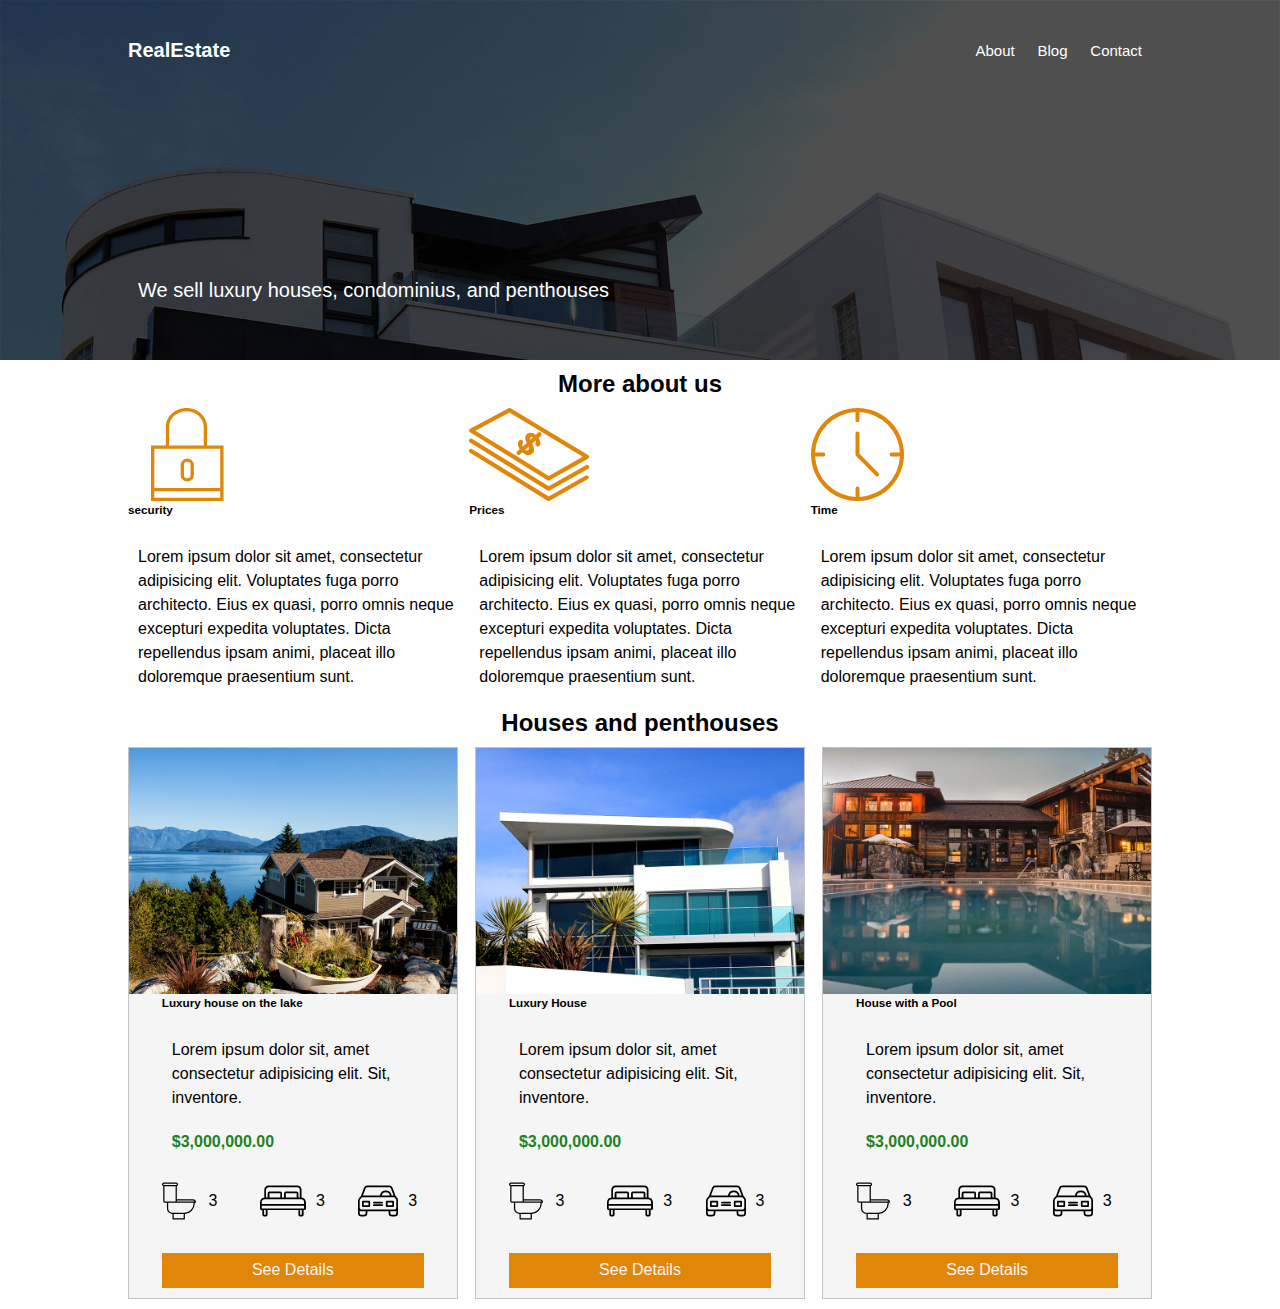
<file: index.html>
<!DOCTYPE html>
<html lang="en">
	<head>
		<meta charset="UTF-8" />
		<meta name="viewport" content="width=device-width, initial-scale=1.0" />
		<title>Document</title>
		<link rel="stylesheet" href="mystyle.css" />
	</head>
	<body>
		<header class="site-init">
			<div class="flex-header-v container">
				<div class="flex-header">
					<h1>RealEstate</h1>

					<nav class="menu">
						<a href="about.html">About</a>
						<a href="blog.html">Blog</a>
						<a href="contact.html">Contact</a>
					</nav>
				</div>
				<p>We sell luxury houses, condominius, and penthouses</p>
			</div>
		</header>

		<main class="container">
			<h2>More about us</h2>

			<div class="flex-about">
				<div>
					<img src="./img/icon1.svg" alt="security icon" />
					<h3>security</h3>
					<p>
						Lorem ipsum dolor sit amet, consectetur adipisicing elit.
						Voluptates fuga porro architecto. Eius ex quasi, porro omnis
						neque excepturi expedita voluptates. Dicta repellendus ipsam
						animi, placeat illo doloremque praesentium sunt.
					</p>
				</div>
				<div>
					<img src="./img/icon2.svg" alt="security icon" />
					<h3>Prices</h3>
					<p>
						Lorem ipsum dolor sit amet, consectetur adipisicing elit.
						Voluptates fuga porro architecto. Eius ex quasi, porro omnis
						neque excepturi expedita voluptates. Dicta repellendus ipsam
						animi, placeat illo doloremque praesentium sunt.
					</p>
				</div>
				<div>
					<img src="./img/icon3.svg" alt="security icon" />
					<h3>Time</h3>
					<p>
						Lorem ipsum dolor sit amet, consectetur adipisicing elit.
						Voluptates fuga porro architecto. Eius ex quasi, porro omnis
						neque excepturi expedita voluptates. Dicta repellendus ipsam
						animi, placeat illo doloremque praesentium sunt.
					</p>
				</div>
			</div>
		</main>

		<!--  -->
		<section class="container">
			<h2>Houses and penthouses</h2>
			<div class="flex-add">
				<!-- beginning house item -->
				<div class="house-item">
					<img src="./img/announcement1.jpg" alt="" />
					<div class="house-item-text container">
						<h3>Luxury house on the lake</h3>
						<p>
							Lorem ipsum dolor sit, amet consectetur adipisicing elit.
							Sit, inventore.
						</p>
						<p class="price">$3,000,000.00</p>
						<!-- <div class="flex-icons"></div> -->
						<ul class="flex-icons">
							<li>
								<img src="./img/icon_wc.svg" alt="" />
								<p>3</p>
							</li>
							<li>
								<img src="./img/icon_room.svg" alt="" />
								<p>3</p>
							</li>
							<li>
								<img src="./img/icon_parking.svg" alt="" />
								<p>3</p>
							</li>
						</ul>
						<!-- <a href="#" class="details-btn">See Details</a> -->
						<button class="details-btn">See Details</button>
					</div>
				</div>
				<div class="house-item">
					<img src="./img/announcement2.jpg" alt="" />
					<div class="house-item-text container">
						<h3>Luxury House</h3>
						<p>
							Lorem ipsum dolor sit, amet consectetur adipisicing elit.
							Sit, inventore.
						</p>
						<p class="price">$3,000,000.00</p>
						<!-- <div class="flex-icons"></div> -->
						<ul class="flex-icons">
							<li>
								<img src="./img/icon_wc.svg" alt="" />
								<p>3</p>
							</li>
							<li>
								<img src="./img/icon_room.svg" alt="" />
								<p>3</p>
							</li>
							<li>
								<img src="./img/icon_parking.svg" alt="" />
								<p>3</p>
							</li>
						</ul>
						<button class="details-btn">See Details</button>
					</div>
				</div>
				<div class="house-item">
					<img src="./img/announcement3.jpg" alt="" />
					<div class="house-item-text container">
						<h3>House with a Pool</h3>
						<p>
							Lorem ipsum dolor sit, amet consectetur adipisicing elit.
							Sit, inventore.
						</p>
						<p class="price">$3,000,000.00</p>
						<!-- <div class="flex-icons"></div> -->
						<ul class="flex-icons">
							<li>
								<img src="./img/icon_wc.svg" alt="" />
								<p>3</p>
							</li>
							<li>
								<img src="./img/icon_room.svg" alt="" />
								<p>3</p>
							</li>
							<li>
								<img src="./img/icon_parking.svg" alt="" />
								<p>3</p>
							</li>
						</ul>
						<button class="details-btn">See Details</button>
					</div>
				</div>
			</div>
		</section>
	</body>
</html>
</file>
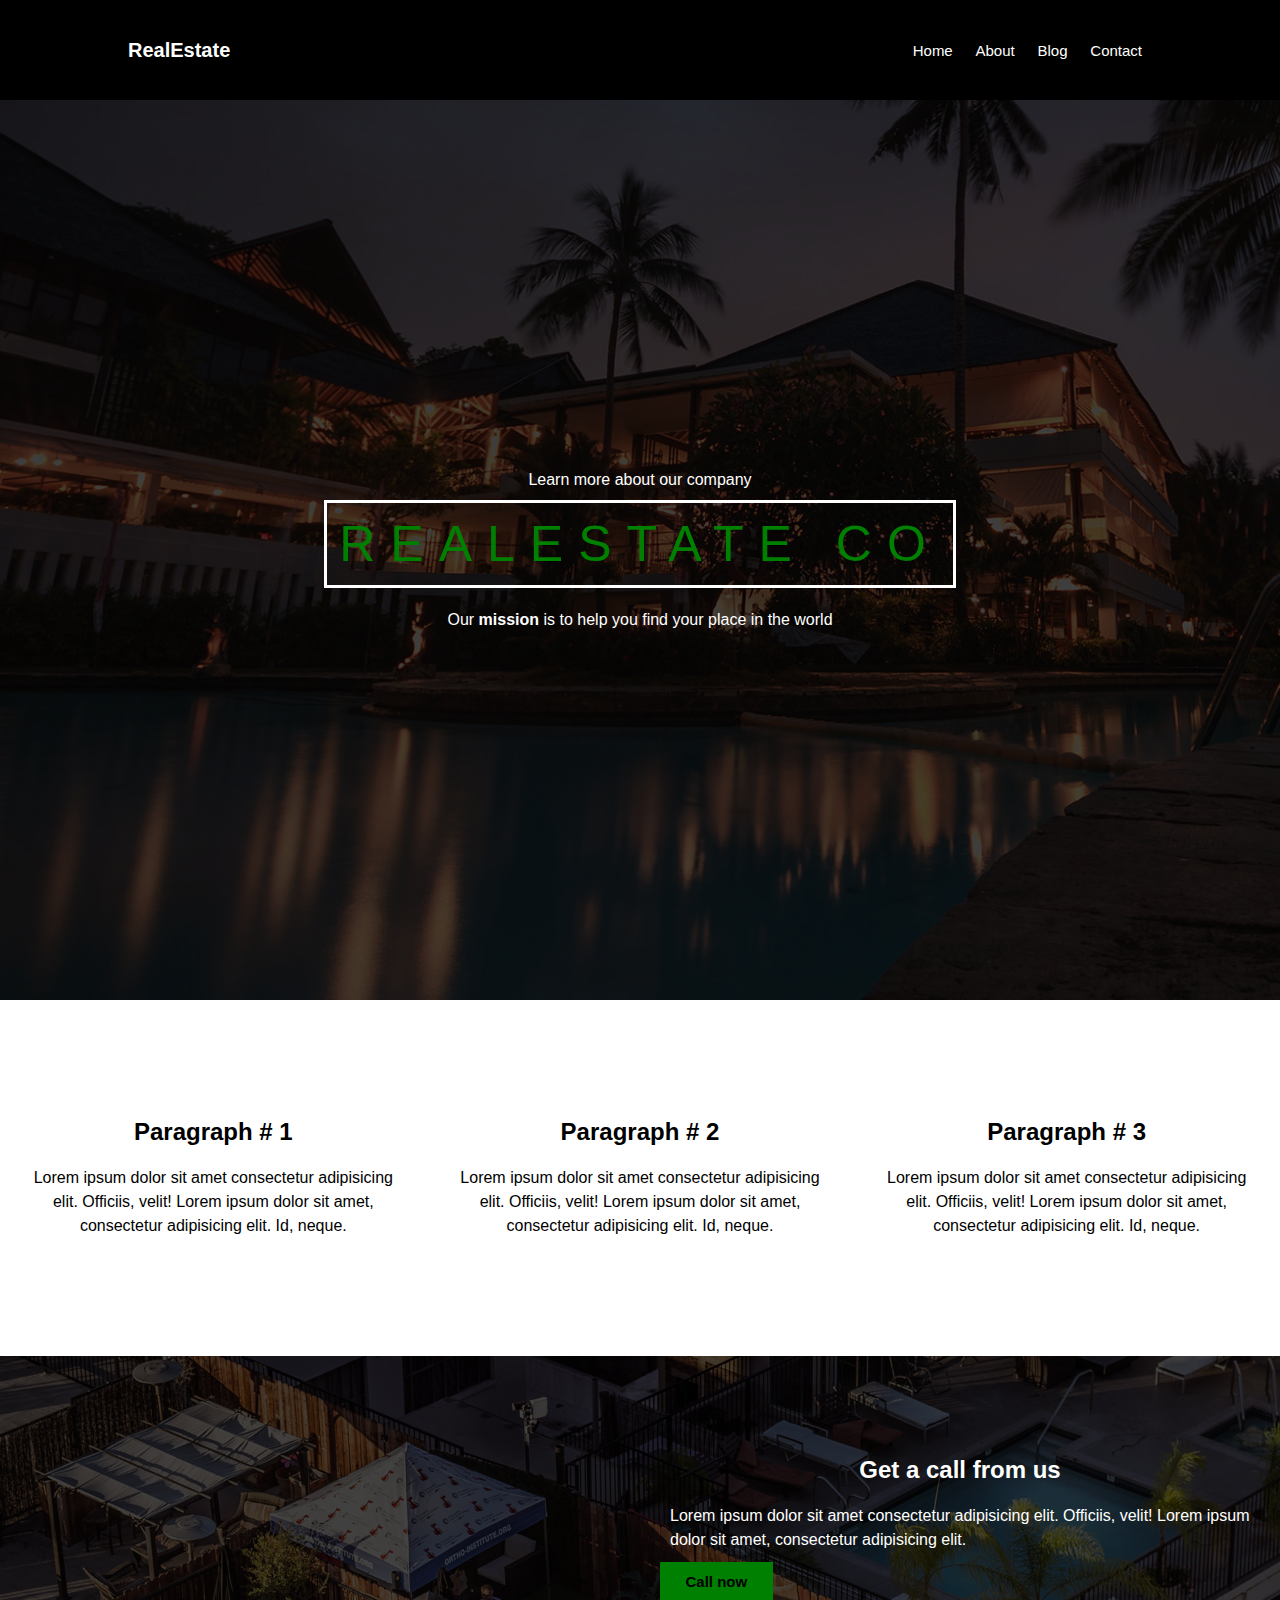
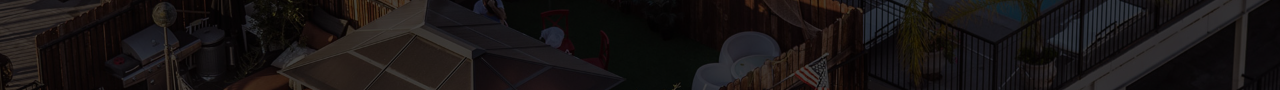
<file: about.html>
<!DOCTYPE html>
<html lang="en">
	<head>
		<meta charset="UTF-8" />
		<meta name="viewport" content="width=device-width, initial-scale=1.0" />
		<title>About Page</title>
		<link rel="stylesheet" href="mystyle.css" />
		<style>
			* {
				box-sizing: border-box;
				margin-top: 0;
			}
		</style>
	</head>
	<body>
		<header class="site-second">
			<div class="flex-header container">
				<h1>RealEstate</h1>
				<nav class="menu">
					<a href="index.html">Home</a>
					<a href="about.html">About</a>
					<a href="blog.html">Blog</a>
					<a href="contact.html">Contact</a>
				</nav>
			</div>
		</header>
		<div class="hero">
			<p>Learn more about our company</p>
			<h1><span>RealEstate Co</span></h1>
			<p>
				Our <strong>mission</strong> is to help you find your place in the
				world
			</p>
		</div>
		<div class="sales-points">
			<div class="sale-point">
				<h2>Paragraph # 1</h2>
				<p>
					Lorem ipsum dolor sit amet consectetur adipisicing elit.
					Officiis, velit! Lorem ipsum dolor sit amet, consectetur
					adipisicing elit. Id, neque.
				</p>
			</div>
			<div class="sale-point">
				<h2>Paragraph # 2</h2>
				<p>
					Lorem ipsum dolor sit amet consectetur adipisicing elit.
					Officiis, velit! Lorem ipsum dolor sit amet, consectetur
					adipisicing elit. Id, neque.
				</p>
			</div>
			<div class="sale-point">
				<h2>Paragraph # 3</h2>
				<p>
					Lorem ipsum dolor sit amet consectetur adipisicing elit.
					Officiis, velit! Lorem ipsum dolor sit amet, consectetur
					adipisicing elit. Id, neque.
				</p>
			</div>
		</div>
		<div class="contact-us">
			<div class="cont-us">
				<h2>Get a call from us</h2>
				<p>
					Lorem ipsum dolor sit amet consectetur adipisicing elit.
					Officiis, velit! Lorem ipsum dolor sit amet, consectetur
					adipisicing elit.
				</p>
				<a href="" class="btn-footer">Call now</a>
			</div>
		</div>
	</body>
</html>
</file>
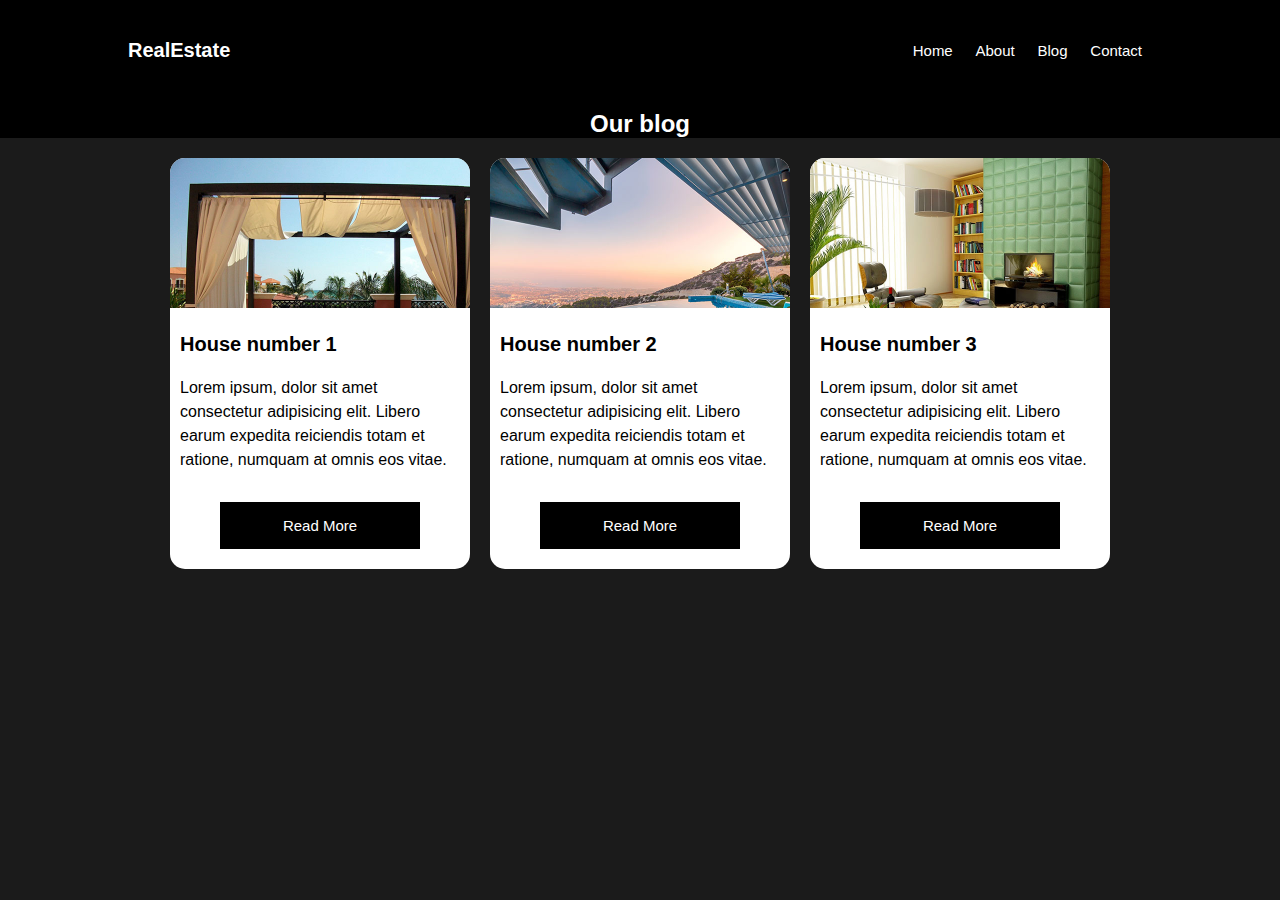
<file: blog.html>
<!DOCTYPE html>
<html lang="en">
	<head>
		<meta charset="UTF-8" />
		<meta name="viewport" content="width=device-width, initial-scale=1.0" />
		<title>Blog</title>
		<link rel="stylesheet" href="mystyle.css" />
		<style>
			* {
				box-sizing: border-box;
			}
			body {
				background-color: rgb(27, 27, 27);
			}
		</style>
	</head>
	<body>
		<header class="site-second">
			<div class="flex-header container">
				<h1>RealEstate</h1>
				<nav class="menu">
					<a href="index.html">Home</a>
					<a href="about.html">About</a>
					<a href="blog.html">Blog</a>
					<a href="contact.html">Contact</a>
				</nav>
			</div>
			<h2>Our blog</h2>
		</header>
		<sectoin class="s-container">
			<div class="card">
				<div class="card-image card-1"></div>
				<h1>House number 1</h1>
				<p>
					Lorem ipsum, dolor sit amet consectetur adipisicing elit. Libero
					earum expedita reiciendis totam et ratione, numquam at omnis eos
					vitae.
				</p>
				<a class="btn-blog" href="">Read More</a>
			</div>
			<div class="card">
				<div class="card-image card-2"></div>
				<h1>House number 2</h1>
				<p>
					Lorem ipsum, dolor sit amet consectetur adipisicing elit. Libero
					earum expedita reiciendis totam et ratione, numquam at omnis eos
					vitae.
				</p>
				<a class="btn-blog" href="">Read More</a>
			</div>
			<div class="card">
				<div class="card-image card-3"></div>
				<h1>House number 3</h1>
				<p>
					Lorem ipsum, dolor sit amet consectetur adipisicing elit. Libero
					earum expedita reiciendis totam et ratione, numquam at omnis eos
					vitae.
				</p>
				<a class="btn-blog" href="">Read More</a>
			</div>
		</sectoin>
	</body>
</html>
</file>
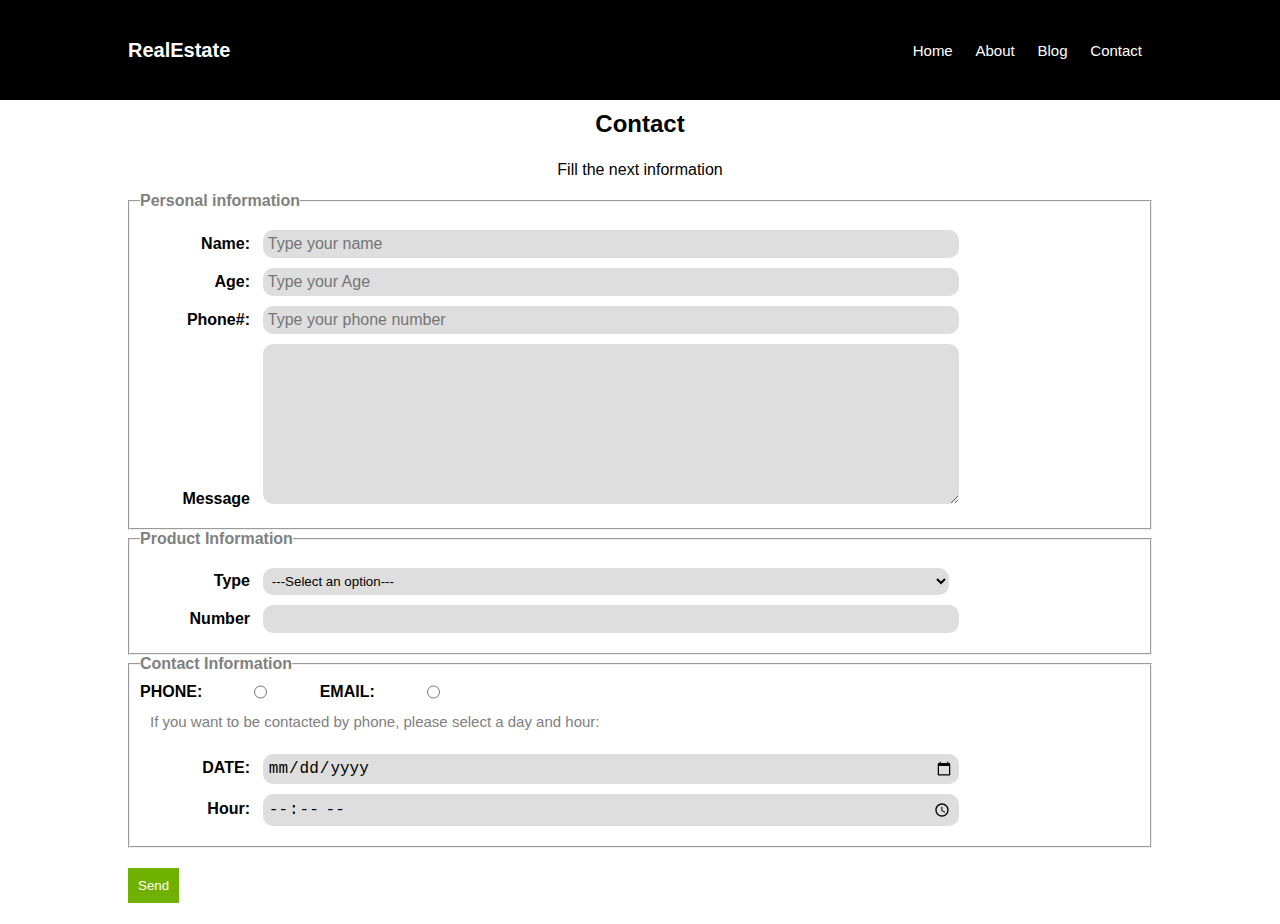
<file: contact.html>
<!DOCTYPE html>
<html lang="en">
	<head>
		<meta charset="UTF-8" />
		<meta name="viewport" content="width=device-width, initial-scale=1.0" />
		<title>Contacts</title>
		<link rel="stylesheet" href="mystyle.css" />
	</head>
	<body>
		<header class="site-second">
			<div class="flex-header container">
				<h1>RealEstate</h1>
				<nav class="menu">
					<a href="index.html">Home</a>
					<a href="about.html">About</a>
					<a href="blog.html">Blog</a>
					<a href="contact.html">Contact</a>
				</nav>
			</div>
		</header>
		<main class="container">
			<h2>Contact</h2>
			<p style="text-align: center">Fill the next information</p>

			<form>
				<fieldset>
					<legend>Personal information</legend>
					<div class="input-container">
						<label for="">Name: </label>
						<input
							type="text"
							name=""
							id=""
							placeholder="Type your name"
						/>
					</div>
					<div class="input-container">
						<label for="">Age: </label>
						<input
							type="number"
							name=""
							id=""
							placeholder="Type your Age"
						/>
					</div>
					<div class="input-container">
						<label for="">Phone#: </label>
						<input
							type="tel"
							name=""
							id=""
							placeholder="Type your phone number"
						/>
					</div>
					<div class="input-container">
						<label for="">Message</label>
						<textarea cols="30" rows="10"></textarea>
					</div>
				</fieldset>

				<fieldset>
					<legend>Product Information</legend>
					<div class="input-container">
						<label>Type</label>
						<select required>
							<option value="1" selected disabled>
								---Select an option---
							</option>
							<option value="">Condo</option>
							<option value="">Single house</option>
							<option value="">Apartment</option>
							<option value="">Land</option>
						</select>
					</div>
					<div class="input-container">
						<label>Number</label>
						<input type="number" />
					</div>
				</fieldset>
				<fieldset>
					<legend>Contact Information</legend>
					<div class="radio-container">
						<label>PHONE:</label>

						<input type="radio" />
						<label>EMAIL:</label>
						<input type="radio" />
					</div>

					<p>
						If you want to be contacted by phone, please select a day and
						hour:
					</p>
					<div class="input-container">
						<label>DATE:</label>
						<input type="date" />
					</div>
					<div class="input-container">
						<label>Hour:</label>
						<input type="time" />
					</div>
				</fieldset>
			</form>
			<button class="send-btn">Send</button>
		</main>
	</body>
</html>
</file>
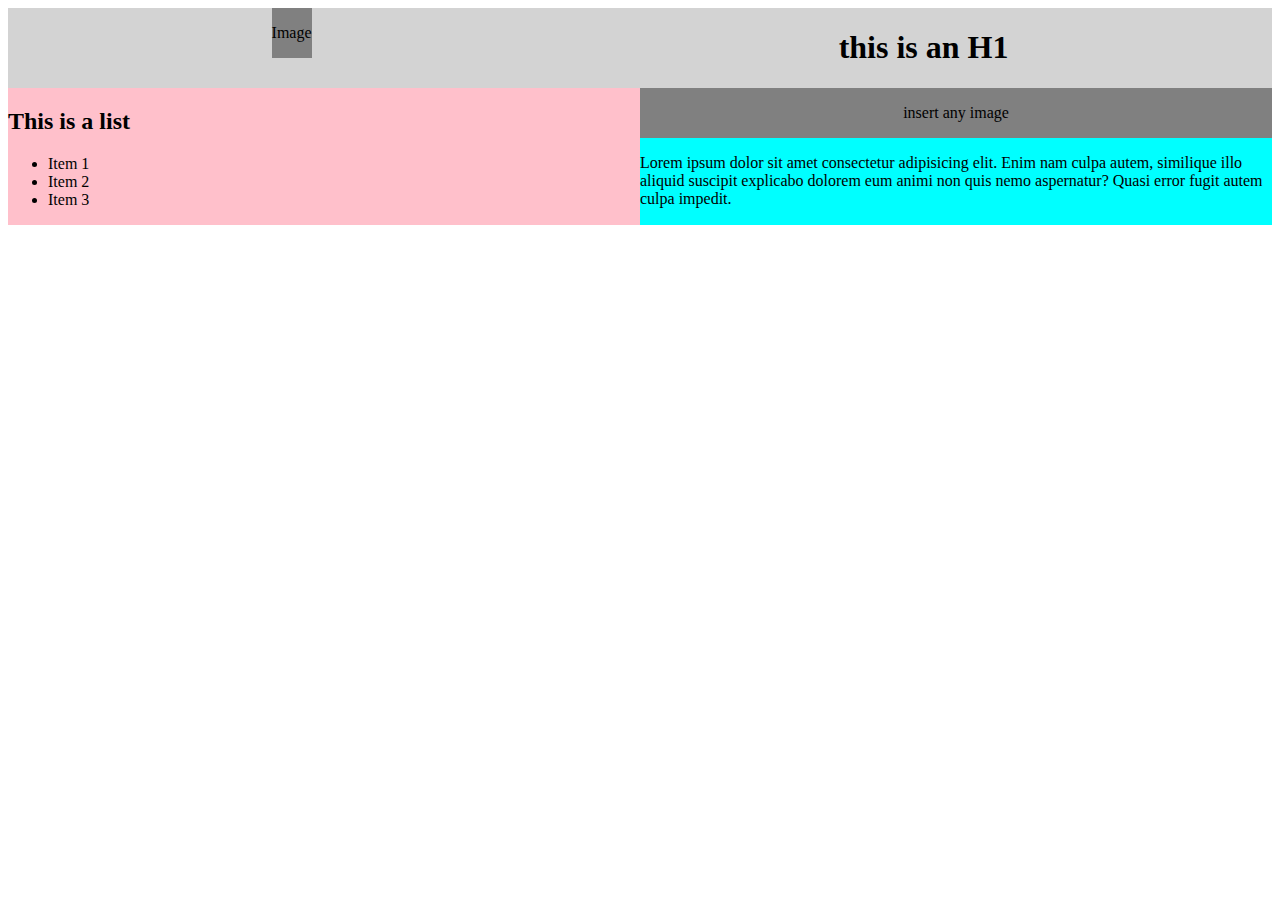
<file: practice/flex.html>
<!DOCTYPE html>
<html lang="en">
	<head>
		<meta charset="UTF-8" />
		<meta name="viewport" content="width=device-width, initial-scale=1.0" />
		<title>Document</title>
		<style>
			header {
				/* width: 100%;
				height: 200px; */
			}
			.flex-container {
				display: flex;
				justify-content: center;
				justify-content: space-around;
				/* align-items: center; */

				background-color: lightgrey;
			}
			.flex-image {
				display: flex;
				align-items: center;
				justify-content: center;
				align-items: center;
				background-color: grey;

				align-content: center;
				height: 50px;
			}
			.list-container {
				background-color: pink;
				width: 50%;
			}
			.text-container {
				display: flex;
				justify-content: flex-start;
				flex-direction: column;
				width: 50%;

				background-color: aqua;
			}
		</style>
	</head>
	<body>
		<header class="flex-container">
			<div class="flex-image">Image</div>
			<h1>this is an H1</h1>
		</header>

		<main class="flex-container">
			<div class="list-container">
				<h2>This is a list</h2>
				<ul>
					<li>Item 1</li>
					<li>Item 2</li>
					<li>Item 3</li>
				</ul>
			</div>

			<div class="text-container">
				<div class="flex-image">insert any image</div>
				<p>
					Lorem ipsum dolor sit amet consectetur adipisicing elit. Enim nam
					culpa autem, similique illo aliquid suscipit explicabo dolorem
					eum animi non quis nemo aspernatur? Quasi error fugit autem culpa
					impedit.
				</p>
			</div>
		</main>
	</body>
</html>
</file>
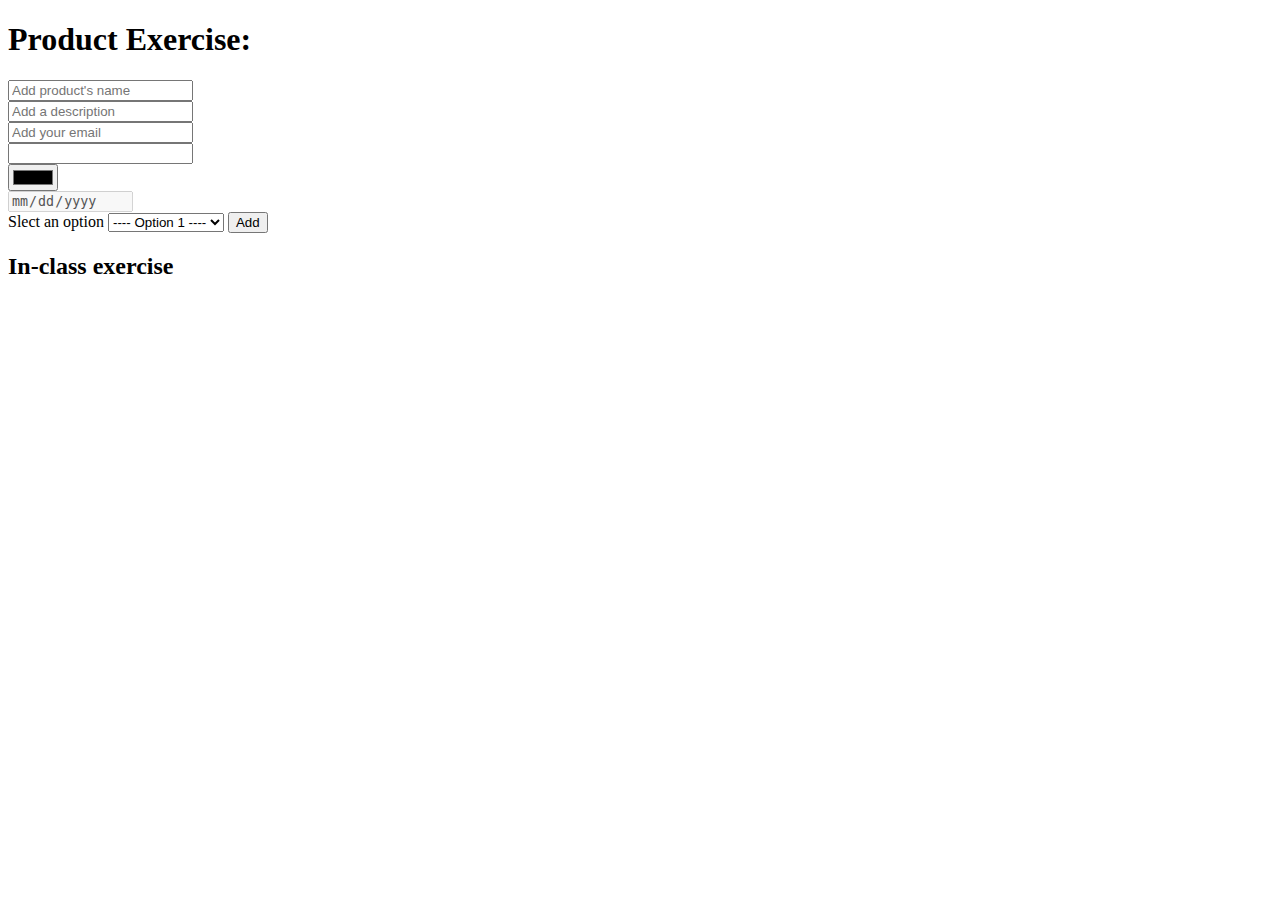
<file: practice/forms.html>
<!DOCTYPE html>
<html lang="en">
	<head>
		<meta charset="UTF-8" />
		<meta name="viewport" content="width=device-width, initial-scale=1.0" />
		<title>Document</title>
		<style>
			.input-control {
				display: block;
			}
		</style>
	</head>
	<body>
		<form>
			<h1>Product Exercise:</h1>
			<input
				class="input-control"
				type="text"
				placeholder="Add product's name"
			/>
			<input
				class="input-control"
				type="number"
				id="age"
				placeholder="Add a description"
			/>
			<input
				class="input-control"
				type="email"
				placeholder="Add your email"
			/>
			<input class="input-control" type="password" required />
			<input class="input-control" type="color" required />
			<input class="input-control" type="date" disabled />
			<!--  -->
			<label>Slect an option</label>
			<select>
				<option value="option1">---- Option 1 ----</option>
				<option value="option2">---- Option 2 ----</option>
				<option value="option3">---- Option 3 ----</option>
			</select>
			<!--  -->
			<button>Add</button>
		</form>
		<h2>In-class exercise</h2>
	</body>
</html>
</file>
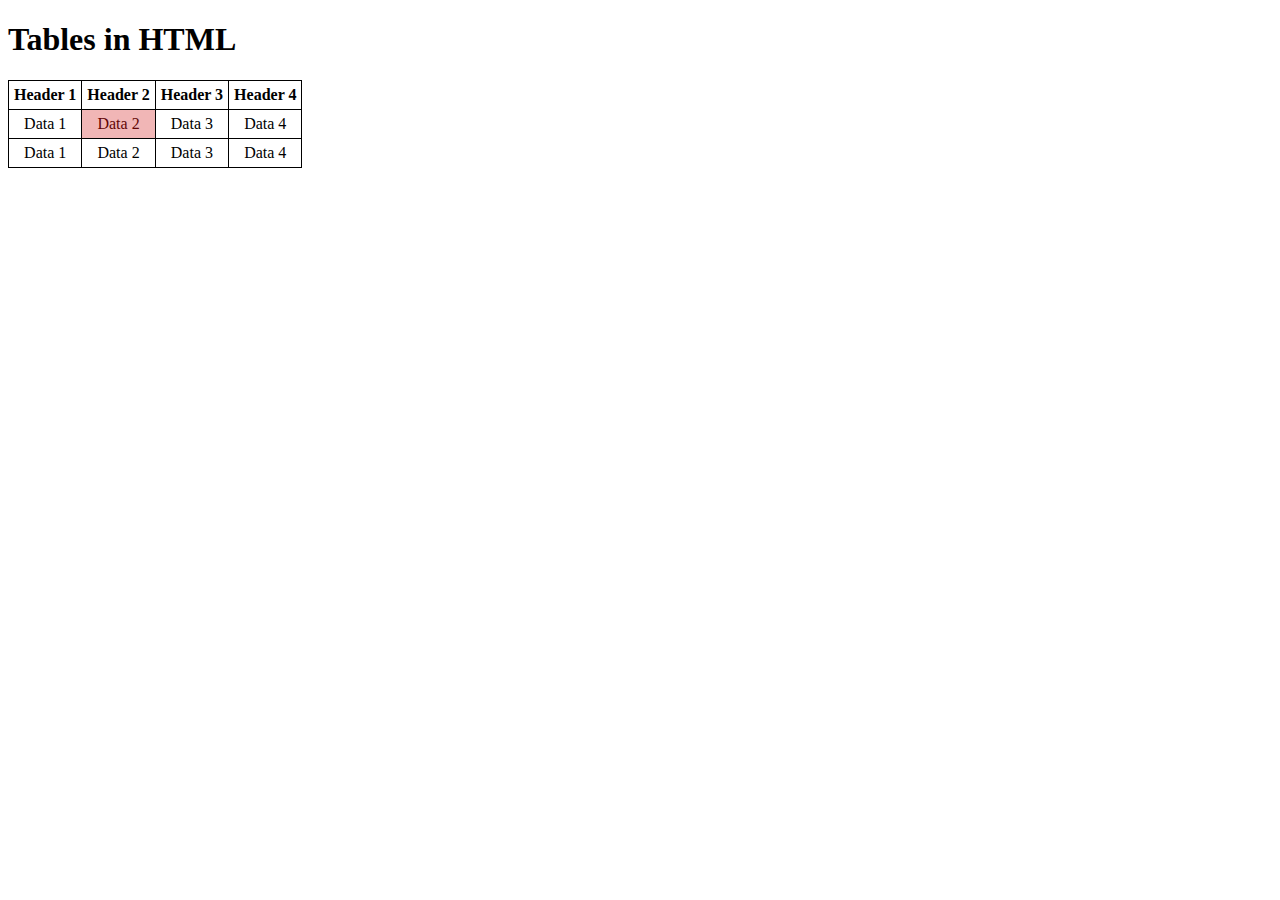
<file: practice/table.html>
<!DOCTYPE html>
<html lang="en">
	<head>
		<meta charset="UTF-8" />
		<meta name="viewport" content="width=device-width, initial-scale=1.0" />
		<title>Document</title>
		<style>
			table,
			th,
			td {
				border: 1px solid black;
				border-collapse: collapse;
			}
			th,
			td {
				padding: 5px;
				text-align: center;
			}
			.error {
				background-color: rgb(241, 182, 182);
				color: rgb(99, 6, 6);
			}
		</style>
	</head>
	<body>
		<h1>Tables in HTML</h1>
		<table>
			<thead>
				<th>Header 1</th>
				<th>Header 2</th>
				<th>Header 3</th>
				<th>Header 4</th>
			</thead>
			<tbody>
				<tr>
					<td>Data 1</td>
					<td class="error">Data 2</td>
					<td>Data 3</td>
					<td>Data 4</td>
				</tr>
				<tr>
					<td>Data 1</td>
					<td>Data 2</td>
					<td>Data 3</td>
					<td>Data 4</td>
				</tr>
			</tbody>
		</table>
	</body>
</html>
</file>
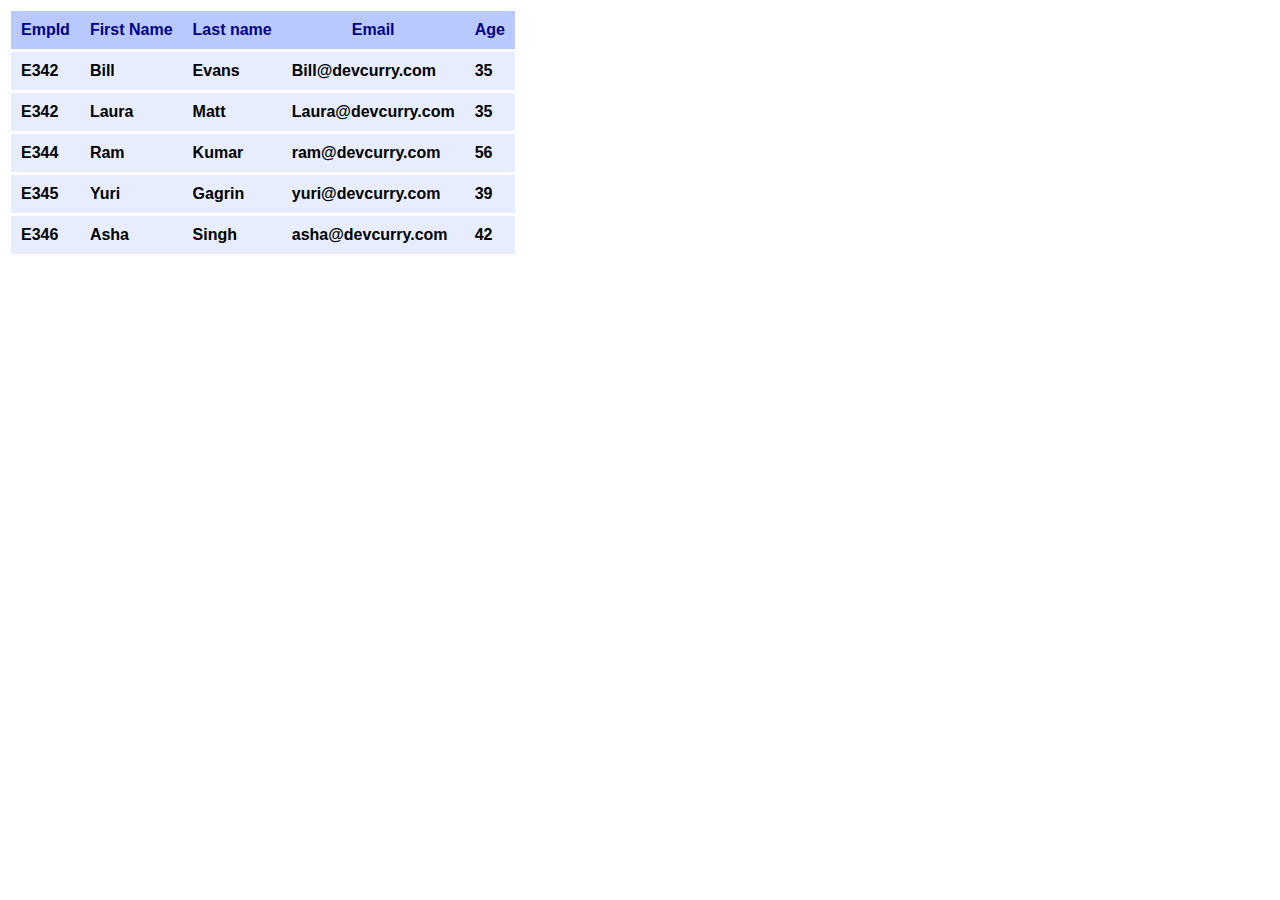
<file: practice/tableChallenge.html>
<!DOCTYPE html>
<html lang="en">
	<head>
		<meta charset="UTF-8" />
		<meta name="viewport" content="width=device-width, initial-scale=1.0" />
		<title>Document</title>
		<style>
			thead {
				background-color: rgb(185, 201, 253);
				color: darkblue;
			}
			td {
				background-color: rgb(232, 237, 254);
			}
			table,
			th,
			td {
				border-collapse: collapse;
				border: 0px;
				padding: 10px;
			}

			table tr {
				border: 3px solid white;
			}
			table {
				font-weight: bold;
				font-family: Arial, Helvetica, sans-serif;

				margin-right: auto;
			}
		</style>
	</head>
	<body>
		<table>
			<thead>
				<th>Empld</th>
				<th>First Name</th>
				<th>Last name</th>
				<th>Email</th>
				<th>Age</th>
			</thead>
			<tbody>
				<tr>
					<td>E342</td>
					<td>Bill</td>
					<td>Evans</td>
					<td>Bill@devcurry.com</td>
					<td>35</td>
				</tr>
				<tr>
					<td>E342</td>
					<td>Laura</td>
					<td>Matt</td>
					<td>Laura@devcurry.com</td>
					<td>35</td>
				</tr>
				<tr>
					<td>E344</td>
					<td>Ram</td>
					<td>Kumar</td>
					<td>ram@devcurry.com</td>
					<td>56</td>
				</tr>
				<tr>
					<td>E345</td>
					<td>Yuri</td>
					<td>Gagrin</td>
					<td>yuri@devcurry.com</td>
					<td>39</td>
				</tr>
				<tr>
					<td>E346</td>
					<td>Asha</td>
					<td>Singh</td>
					<td>asha@devcurry.com</td>
					<td>42</td>
				</tr>
			</tbody>
		</table>
	</body>
</html>
</file>
<file: mystyle.css>
/* global */
:root {
	--primary-color: rgb(224, 135, 10);
	--secondary: rgb(30, 130, 30);
}
html {
	font-size: 62.5%; /* 10px = 1rem*/
}
* {
	margin: 0;
	padding: 0;
}
body {
	font-family: arial;
}
a {
	text-decoration: none;
	color: white;
	/* margin-left: 15px;
	margin-right: 15px; */
	font-size: 1.5rem;
}
img {
	max-width: 100%;
}
h2 {
	text-align: center;
	margin: 1rem 0;
	font-size: 2.4rem;
}
p {
	font-size: 1.6rem;
	line-height: 1.5;
}
/* utilities */
.flex-header {
	display: flex;
	flex-direction: row;
	justify-content: space-between;
	align-items: center;

	height: 100px;
}

.flex-header-v {
	display: flex;
	flex-direction: column;
	justify-content: space-between;

	height: 35vh;
}
.container {
	width: 80%;
	margin: 0 auto;
}

.container h3 {
	min-height: 3.2rem;
}
/* header */
.site-init {
	background-image: url(./img/header.jpg);
	color: white;
	height: 40vh;
	background-size: cover;
}
.site-second {
	background-color: black;
	color: white;
}
.site-init p {
	font-size: 20px;
}
.menu a {
	margin: 10px;
}
@media (max-width: 768px) {
	.flex-header {
		flex-direction: column;
	}
	.flex-header-v {
		height: 20vh;
		text-align: center;
	}
	.site-init {
		height: 22vh;
	}
	.site-init p {
		font-size: 1.5rem;
	}
}
/* about */
.flex-about {
	display: flex;
	flex-direction: row;
	justify-content: space-between;
	align-items: center;
}
@media (max-width: 768px) {
	.flex-about {
		flex-direction: column;
	}
}
/*house item  */
.house-item {
	background-color: rgb(245, 245, 245);
	width: 32%;
	margin-bottom: 1rem;
	border: solid 0.5px rgb(196, 196, 196);
}
.price {
	color: var(--secondary);
	font-weight: bold;
}

.flex-icons {
	display: flex;
	justify-content: space-between;
	width: 100%;
	margin-top: 1.5rem;
	margin-bottom: 1rem;
	/* background-color: chartreuse; */
}
.flex-icons li {
	list-style: none;
	display: flex;
	justify-content: space-between;
	width: 25%;
	/* background-color: blue; */
}

.details-btn {
	background-color: var(--primary-color);
	width: 100%;
	border: none;
	color: rgb(245, 245, 245);
	margin: 2rem 0 1rem 0;
	height: 3.5rem;
	font-size: medium;
}
.flex-add {
	display: flex;
	justify-content: space-between;
}
@media (max-width: 768px) {
	.flex-add {
		flex-direction: column;
	}
	.flex-add .house-item {
		width: 100%;
	}
}
/* contact forms */

fieldset {
	padding: 1rem;
}
legend,
label,
input {
	font-size: 1.6rem;
}
.input-container {
	margin: 1rem;
}
.input-container label {
	font-weight: bold;
}
.input-container input,
.input-container textarea,
select {
	width: 70%;
	background-color: #dedede;
	border: none;
	padding: 0.5rem;
	border-radius: 1rem;
}
.input-container label {
	display: inline-block;
	width: 10rem;
	text-align: right;
	margin-right: 1rem;
}
.radio-container {
	width: 30rem;
	display: flex;
	justify-content: space-between;
	font-weight: bold;
}
.send-btn {
	color: white;
	background-color: rgb(112, 177, 0);
	margin: 2rem 0 2rem 0;
	border: none;
	padding: 1rem;
}
fieldset legend {
	font-weight: bold;
	color: gray;
}
fieldset p {
	font-size: 1.5rem;
	color: gray;
}
/* About page */

span {
	font-weight: 300;
}
p {
	span {
		color: green;
	}
}
.hero {
	background-color: #444;
	background-image: url(./img/highlight.jpg);
	background-blend-mode: multiply;
	background-size: cover;
	height: 100vh;
	padding: 1em;
	color: white;
	display: flex;
	flex-direction: column;
	align-items: center;
	justify-content: center;
}
.hero h1 {
	font-size: 5rem;
	color: green;
	text-transform: uppercase;
	letter-spacing: 15px;
	outline: 3px solid white;
	outline-offset: 0.25em;
	display: inline-block;
	margin: 0.25em 0 0.5em;
}
.sales-points {
	padding: 12vh 0;
	text-align: center;
	display: flex;
	justify-content: space-around;
	flex-direction: column;
}
@media (min-width: 40rem) {
	.sales-points {
		flex-direction: row;
	}
}
.sale-point {
	flex-basis: 30%;
}
.contact-us {
	background-image: url(./img/destacada3.jpg);
	background-color: #444;
	background-blend-mode: multiply;
	background-size: cover;
	padding: 10vh 0;
	color: white;
	display: flex;
	justify-content: flex-end;
}

.cont-us {
	flex-basis: 100%;
	padding: 0 2em;
	@media (min-width: 40rem) {
		flex-basis: 50%;
	}
}
.btn-footer {
	display: inline-block;
	padding: 0.7em 1.7em;
	background: green;
	color: black;
	font-weight: 600;
	text-decoration: none;
}
.btn-footer:hover {
	background-color: rgb(112, 201, 109);
}
/* blog page */
.s-container {
	display: flex;
	box-sizing: border-box;
	justify-content: center;
	flex-wrap: wrap;
}
.card {
	background-color: white;
	width: 300px;

	margin: 10px;
	border-radius: 15px;
}
.card-image {
	height: 150px;
	margin-bottom: 15px;
	border-radius: 15px 15px 0 0;
}
.card-1 {
	background-image: url(./img/blog1.jpg);
	background-size: cover;
}
.card-2 {
	background-image: url(./img/blog2.jpg);
	background-size: cover;
}
.card-3 {
	background-image: url(./img/blog3.jpg);
	background-size: cover;
}
.card h1,
p {
	padding: 10px;
}
.btn-blog {
	background-color: black;
	color: white;
	padding: 15px 20px;
	display: block;
	text-align: center;
	margin: 20px 50px;
}
.card:hover {
	background-color: rgb(62, 62, 62);
	color: white;
	cursor: pointer;
	transform: scale(1.05);
	transition: all 0.5s ease;
}
</file>
